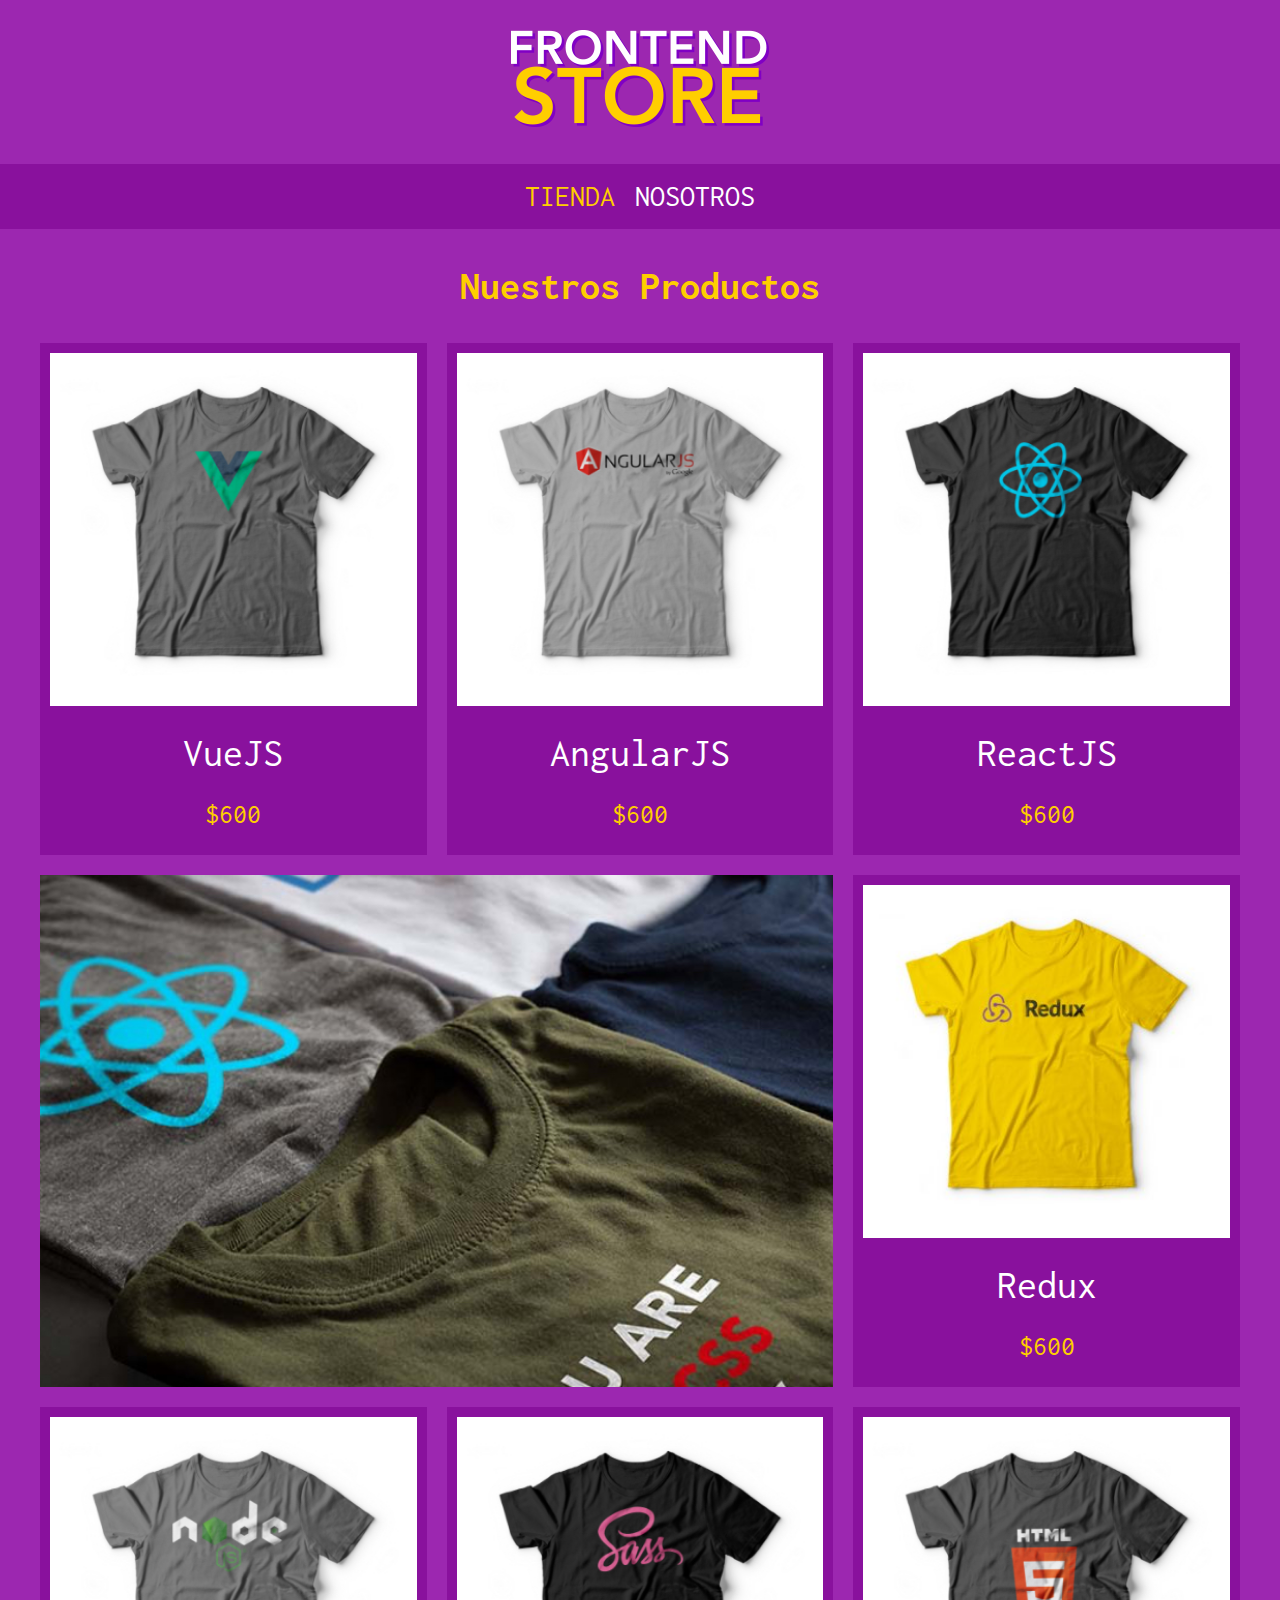
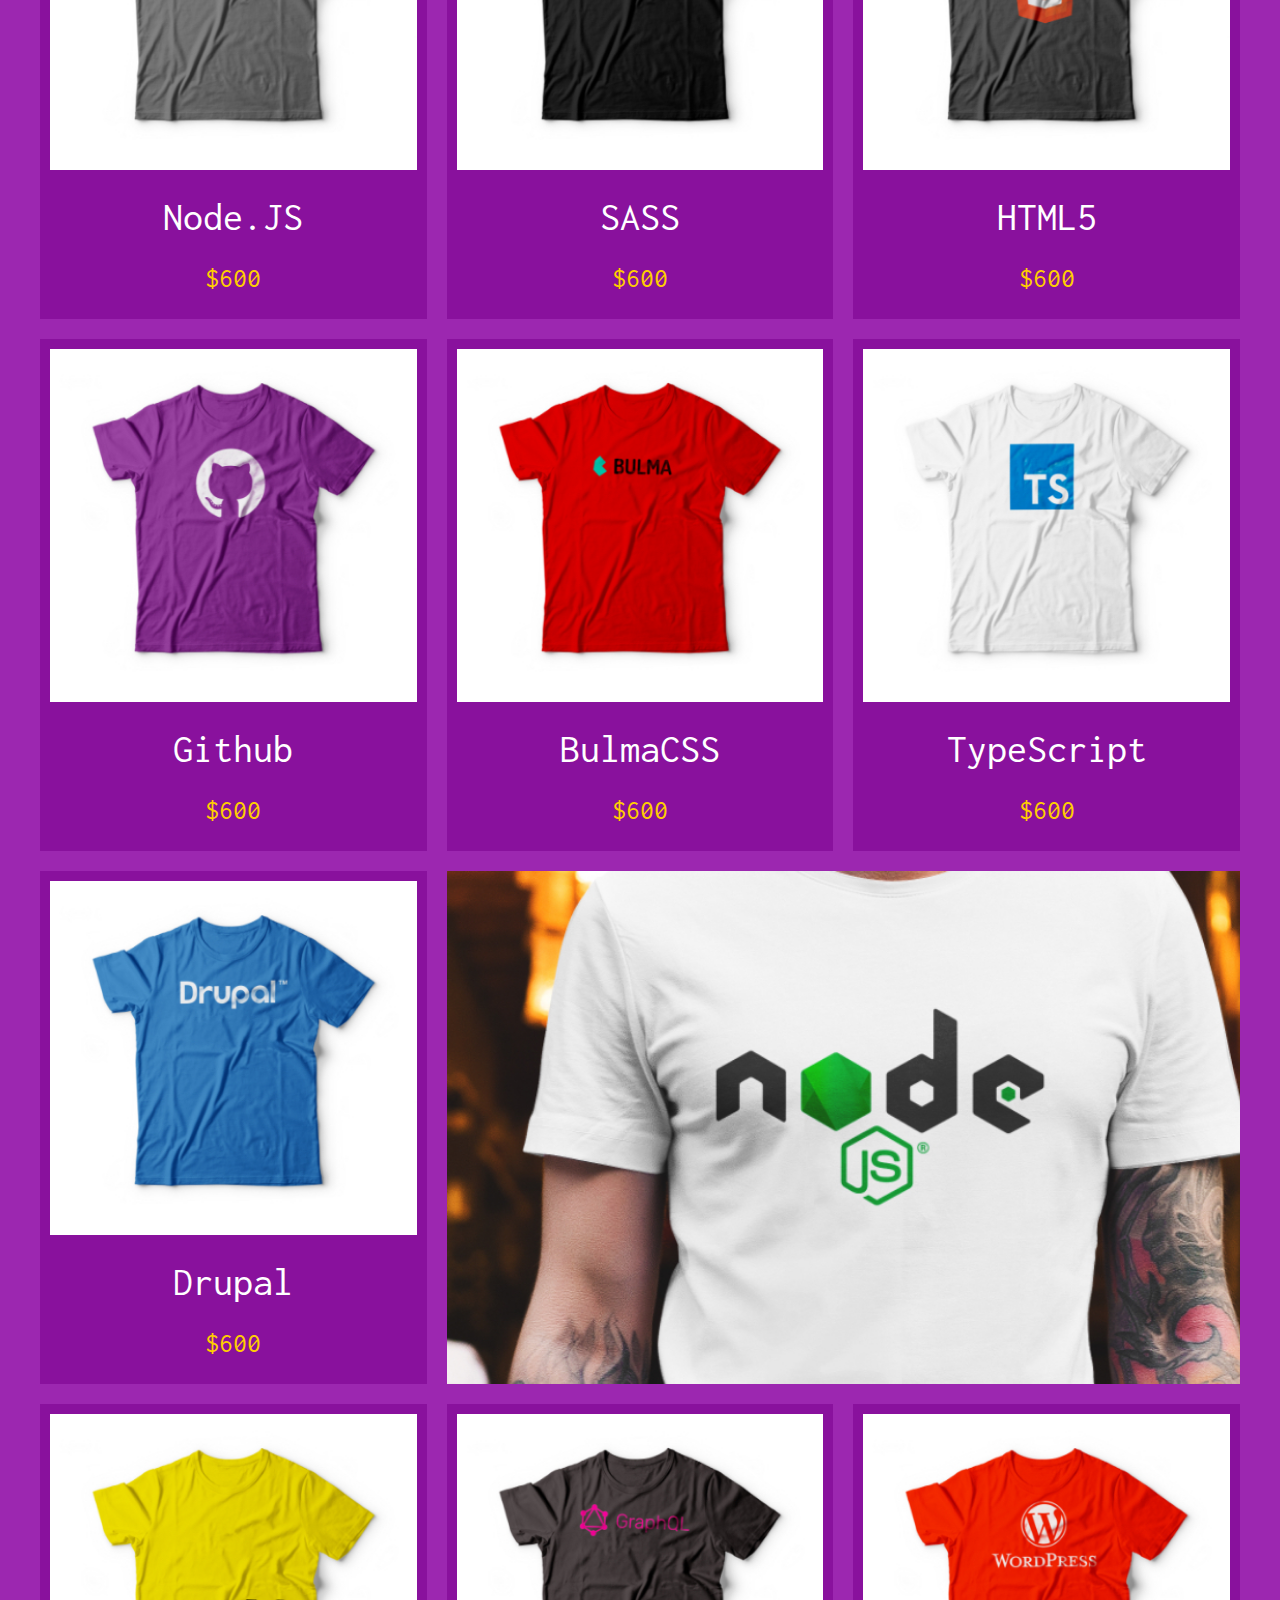
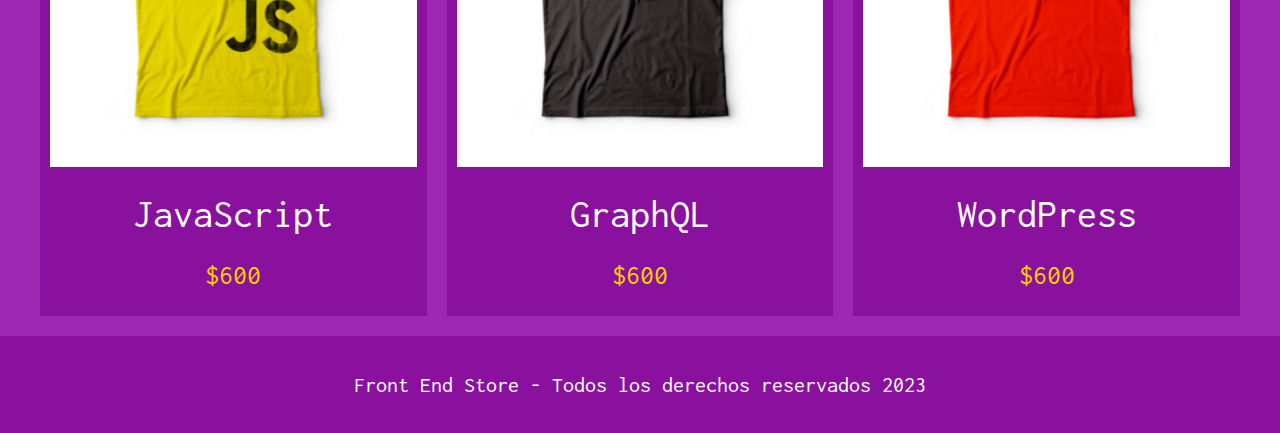
<file: frontend store/index.html>
<!DOCTYPE html>
<html lang="en">
<head>
    <meta charset="UTF-8">
    <meta name="viewport" content="width=device-width, initial-scale=1.0">
    <link rel="stylesheet" href="normalize.css">
    <link rel="preconnect" href="https://fonts.googleapis.com">
    <link rel="preconnect" href="https://fonts.gstatic.com" crossorigin>
    <link href="https://fonts.googleapis.com/css2?family=Inconsolata:wght@500&display=swap" rel="stylesheet">
    <link rel="stylesheet" href="style.css">
    <title>Frontend Store</title>
</head>
<body>
    <header class="header">
        <a href="index.html">
            <img class="header__logo" src="./img/logo.png" alt="Logotipo">
        </a>
    </header>

    <nav class="navegacion">
        <a class="navegacion__enlace navegacion__enlace--activo" href="./index.html">TIENDA</a>
        <a class="navegacion__enlace" href="./nosotros.html">NOSOTROS</a>
    </nav>

    <main class="contenedor">
        <h1>Nuestros Productos</h1>

        <div class="grid">
            <div class="producto">
                <a href="producto.html">
                    <img class="producto__imagen" src="img/1.jpg" alt="imagen camisa">
                    <div class="producto__informacion">
                        <p class="producto__nombre">VueJS</p>
                        <p class="producto__precio">$600</p>
                    </div>
                </a>
            </div>   <!--productos fin-->

            <div class="producto">
                <a href="producto.html">
                    <img class="producto__imagen" src="img/2.jpg" alt="imagen camisa">
                    <div class="producto__informacion">
                        <p class="producto__nombre">AngularJS</p>
                        <p class="producto__precio">$600</p>
                    </div>
                </a>
            </div>   <!--productos fin-->

            <div class="producto">
                <a href="producto.html">
                    <img class="producto__imagen" src="img/3.jpg" alt="imagen camisa">
                    <div class="producto__informacion">
                        <p class="producto__nombre">ReactJS</p>
                        <p class="producto__precio">$600</p>
                    </div>
                </a>
            </div>   <!--productos fin-->

            <div class="producto">
                <a href="producto.html">
                    <img class="producto__imagen" src="img/4.jpg" alt="imagen camisa">
                    <div class="producto__informacion">
                        <p class="producto__nombre">Redux</p>
                        <p class="producto__precio">$600</p>
                    </div>
                </a>
            </div>   <!--productos fin-->

            <div class="producto">
                <a href="producto.html">
                    <img class="producto__imagen" src="img/5.jpg" alt="imagen camisa">
                    <div class="producto__informacion">
                        <p class="producto__nombre">Node.JS</p>
                        <p class="producto__precio">$600</p>
                    </div>
                </a>
            </div>   <!--productos fin-->

            <div class="producto">
                <a href="producto.html">
                    <img class="producto__imagen" src="img/6.jpg" alt="imagen camisa">
                    <div class="producto__informacion">
                        <p class="producto__nombre">SASS</p>
                        <p class="producto__precio">$600</p>
                    </div>
                </a>
            </div>   <!--productos fin-->

            <div class="producto">
                <a href="producto.html">
                    <img class="producto__imagen" src="img/7.jpg" alt="imagen camisa">
                    <div class="producto__informacion">
                        <p class="producto__nombre">HTML5</p>
                        <p class="producto__precio">$600</p>
                    </div>
                </a>
            </div>   <!--productos fin-->

            <div class="producto">
                <a href="producto.html">
                    <img class="producto__imagen" src="img/8.jpg" alt="imagen camisa">
                    <div class="producto__informacion">
                        <p class="producto__nombre">Github</p>
                        <p class="producto__precio">$600</p>
                    </div>
                </a>
            </div>   <!--productos fin-->

            <div class="producto">
                <a href="producto.html">
                    <img class="producto__imagen" src="img/9.jpg" alt="imagen camisa">
                    <div class="producto__informacion">
                        <p class="producto__nombre">BulmaCSS</p>
                        <p class="producto__precio">$600</p>
                    </div>
                </a>
            </div>   <!--productos fin-->

            <div class="producto">
                <a href="producto.html">
                    <img class="producto__imagen" src="img/10.jpg" alt="imagen camisa">
                    <div class="producto__informacion">
                        <p class="producto__nombre">TypeScript</p>
                        <p class="producto__precio">$600</p>
                    </div>
                </a>
            </div>   <!--productos fin-->

            <div class="producto">
                <a href="producto.html">
                    <img class="producto__imagen" src="img/11.jpg" alt="imagen camisa">
                    <div class="producto__informacion">
                        <p class="producto__nombre">Drupal</p>
                        <p class="producto__precio">$600</p>
                    </div>
                </a>
            </div>   <!--productos fin-->

            <div class="producto">
                <a href="producto.html">
                    <img class="producto__imagen" src="img/12.jpg" alt="imagen camisa">
                    <div class="producto__informacion">
                        <p class="producto__nombre">JavaScript</p>
                        <p class="producto__precio">$600</p>
                    </div>
                </a>
            </div>   <!--productos fin-->

            <div class="producto">
                <a href="producto.html">
                    <img class="producto__imagen" src="img/13.jpg" alt="imagen camisa">
                    <div class="producto__informacion">
                        <p class="producto__nombre">GraphQL</p>
                        <p class="producto__precio">$600</p>
                    </div>
                </a>
            </div>   <!--productos fin-->

            <div class="producto">
                <a href="producto.html">
                    <img class="producto__imagen" src="img/14.jpg" alt="imagen camisa">
                    <div class="producto__informacion">
                        <p class="producto__nombre">WordPress</p>
                        <p class="producto__precio">$600</p>
                    </div>
                </a>
            </div>   <!--productos fin-->
            <div class="grafico grafico--camisas"></div>
            <div class="grafico grafico--node"></div>
        </div>

    </main>

    <footer class="footer">
        <p class="footer__texto">Front End Store - Todos los derechos reservados 2023</p>
    </footer>
</body>
</html>
</file>
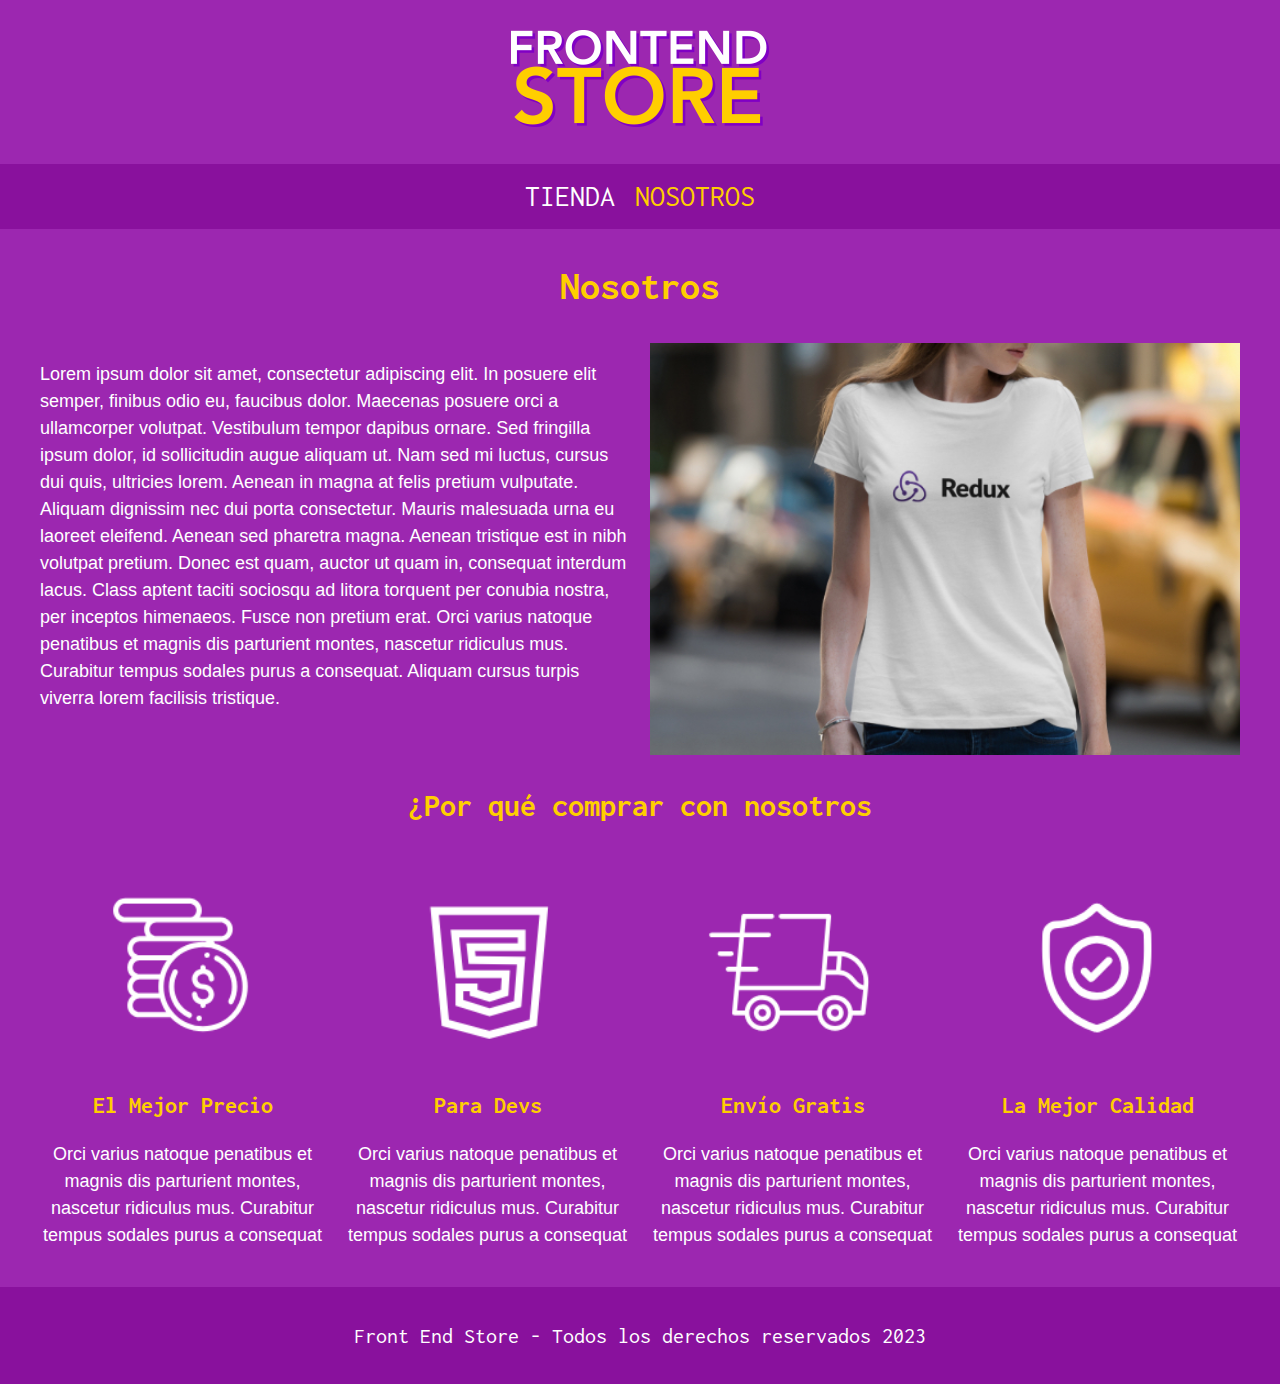
<file: frontend store/nosotros.html>
<!DOCTYPE html>
<html lang="en">
<head>
    <meta charset="UTF-8">
    <meta name="viewport" content="width=device-width, initial-scale=1.0">
    <link rel="stylesheet" href="normalize.css">
    <link rel="preconnect" href="https://fonts.googleapis.com">
    <link rel="preconnect" href="https://fonts.gstatic.com" crossorigin>
    <link href="https://fonts.googleapis.com/css2?family=Inconsolata:wght@500&display=swap" rel="stylesheet">
    <link rel="stylesheet" href="style.css">
    <title>Frontend Store</title>
</head>
<body>
    <header class="header">
        <a href="index.html">
            <img class="header__logo" src="./img/logo.png" alt="Logotipo">
        </a>
    </header>

    <nav class="navegacion">
        <a class="navegacion__enlace" href="./index.html">TIENDA</a>
        <a class="navegacion__enlace navegacion__enlace--activo" href="./nosotros.html">NOSOTROS</a>
    </nav>

    <main class="contenedor">
        <h1>Nosotros</h1>

        <div class="nosotros">
            <div class="nosotros__contenido">
                <p>Lorem ipsum dolor sit amet, consectetur adipiscing elit. In posuere elit semper, finibus odio eu, faucibus dolor. 
                    Maecenas posuere orci a ullamcorper volutpat. Vestibulum tempor dapibus ornare. Sed fringilla ipsum dolor, 
                    id sollicitudin augue aliquam ut. Nam sed mi luctus, cursus dui quis, ultricies lorem. 
                    Aenean in magna at felis pretium vulputate. Aliquam dignissim nec dui porta consectetur. 
                    Mauris malesuada urna eu laoreet eleifend. Aenean sed pharetra magna. Aenean tristique est in nibh volutpat pretium. 
                    Donec est quam, auctor ut quam in, consequat interdum lacus. 
                    Class aptent taciti sociosqu ad litora torquent per conubia nostra, per inceptos himenaeos. Fusce non pretium erat.

                    Orci varius natoque penatibus et magnis dis parturient montes, nascetur ridiculus mus. Curabitur tempus sodales purus a consequat. 
                    Aliquam cursus turpis viverra lorem facilisis tristique. 
                </p>
            </div>
            <img class="nosotros__imagen" src="./img/nosotros.jpg" alt="imagen nosotros">
        </div>
    </main>

    <section class="contenedor comprar">
        <h2 class="comprar__titulo">¿Por qué comprar con nosotros</h2>

        <div class="bloques">
            <div class="bloque">
                <img class="bloque__imagen" src="./img/icono_1.png" alt="por que comprar">
                <h3 class="bloque__titulo">El Mejor Precio</h3>
                <p>Orci varius natoque penatibus et magnis dis parturient montes, nascetur ridiculus mus. Curabitur tempus sodales purus a consequat</p>
            </div> <!--bloque-->

            <div class="bloque">
                <img class="bloque__imagen" src="./img/icono_2.png" alt="por que comprar">
                <h3 class="bloque__titulo">Para Devs</h3>
                <p>Orci varius natoque penatibus et magnis dis parturient montes, nascetur ridiculus mus. Curabitur tempus sodales purus a consequat</p>
            </div> <!--bloque-->

            <div class="bloque">
                <img class="bloque__imagen" src="./img/icono_3.png" alt="por que comprar">
                <h3 class="bloque__titulo">Envío Gratis</h3>
                <p>Orci varius natoque penatibus et magnis dis parturient montes, nascetur ridiculus mus. Curabitur tempus sodales purus a consequat</p>
            </div> <!--bloque-->

            <div class="bloque">
                <img class="bloque__imagen" src="./img/icono_4.png" alt="por que comprar">
                <h3 class="bloque__titulo">La Mejor Calidad</h3>
                <p>Orci varius natoque penatibus et magnis dis parturient montes, nascetur ridiculus mus. Curabitur tempus sodales purus a consequat</p>
            </div> <!--bloque-->
        </div> <!--bloques-->
    </section>

    <footer class="footer">
        <p class="footer__texto">Front End Store - Todos los derechos reservados 2023</p>
    </footer>
</body>
</html>
</file>
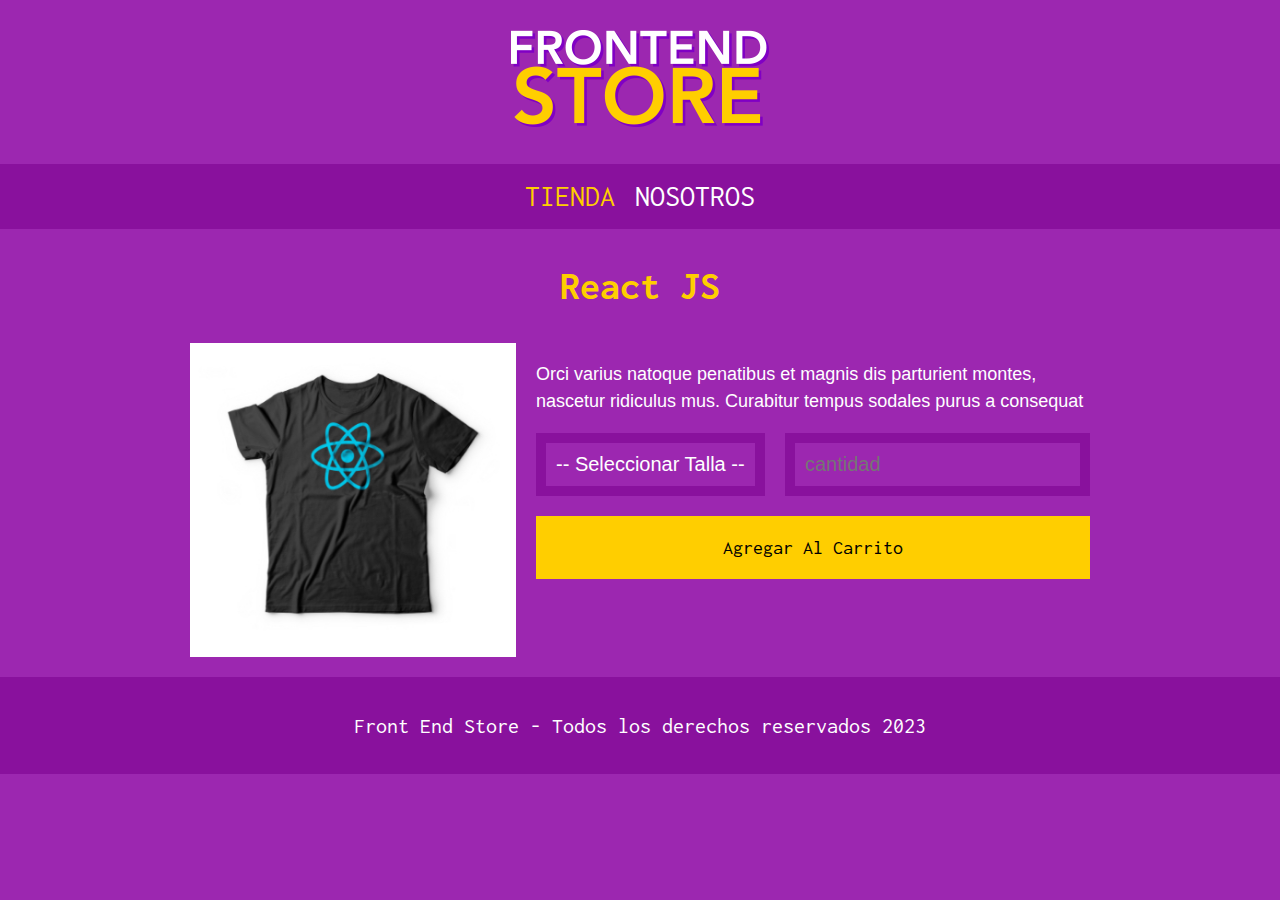
<file: frontend store/producto.html>
<!DOCTYPE html>
<html lang="en">
<head>
    <meta charset="UTF-8">
    <meta name="viewport" content="width=device-width, initial-scale=1.0">
    <link rel="stylesheet" href="normalize.css">
    <link rel="preconnect" href="https://fonts.googleapis.com">
    <link rel="preconnect" href="https://fonts.gstatic.com" crossorigin>
    <link href="https://fonts.googleapis.com/css2?family=Inconsolata:wght@500&display=swap" rel="stylesheet">
    <link rel="stylesheet" href="style.css">
    <title>Frontend Store</title>
</head>
<body>
    <header class="header">
        <a href="index.html">
            <img class="header__logo" src="./img/logo.png" alt="Logotipo">
        </a>
    </header>

    <nav class="navegacion">
        <a class="navegacion__enlace navegacion__enlace--activo" href="index.html">TIENDA</a>
        <a class="navegacion__enlace" href="nosotros.html">NOSOTROS</a>
    </nav>

    <main class="contenedor_imagen">
        <h1>React JS</h1>
        <div class="camisa">
            <img class="camisa__imagen" src="img/3.jpg" alt="imageb del producto">

            <div class="camisa__contenido">
                <p>Orci varius natoque penatibus et magnis dis parturient montes, nascetur ridiculus mus. 
                    Curabitur tempus sodales purus a consequat</p>

                    <form class="formulario">
                        <select class="formulario__campo"> <!--formulario de talles-->
                            <option disabled selected>-- Seleccionar Talla --</option>
                            <option>Chica</option>
                            <option>Mediana</option>
                            <option>Grande</option>
                        </select>
                        <input class="formulario__campo" type="number" placeholder="cantidad" min="1">
                        <input class="formulario__submit" type="submit" value="Agregar Al Carrito">
                    </form>
            </div>
        </div>
    </main>

    <footer class="footer">
        <p class="footer__texto">Front End Store - Todos los derechos reservados 2023</p>
    </footer>
</body>
</html>
</file>
<file: frontend store/style.css>
:root {
    --primario: #9c27b0;
    --primarioOscuro: #89119d;
    --secundario: #ffce00;
    --secundarioOscuro: rgb(233,287,2);
    --blanco: #fff;
    --negro: #000;

    --fuentePrincipal: 'Inconsolata', monospace;

}

html {
    box-sizing: border-box;
    font-size: 62.5%;
}

*, *:before, *:after {
    box-sizing: inherit;
}

/*globales*/

body{
    background-color: var(--primario);
    font-size: 1.6rem;
    line-height: 1.5;
}
p{
    font-size: 1.8rem;
    font-family: Arial, Helvetica, sans-serif;
    color: var(--blanco);
}
a {
    text-decoration: none;
}
img {
    width: 100%;
}
.contenedor {
    max-width: 120rem;
    margin: 0 auto;
}
.contenedor_imagen{
    max-width: 90rem;
    margin: 0 auto;
}
h1, h2, h3{
    text-align: center;
    color: var(--secundario);
    font-family: var(--fuentePrincipal);
}
h1{
    font-size: 4rem;
}
h2{
    font-size: 3.2rem;
}
h3{
    font-size: 2.4rem;
}

/*header*/

.header{
    display: flex;
    justify-content: center;
}
.header__logo{
    margin: 3rem 0;
}
/*footer*/
.footer{
    background-color: var(--primarioOscuro);
    padding: 1rem 0;
    margin-top: 2rem;
}
.footer__texto{
    font-family: var(--fuentePrincipal);
    text-align: center;
    font-size: 2.2rem;
}

/*navegacion*/
.navegacion{
    background-color: var(--primarioOscuro);
    padding: 1rem 0;
    display: flex;
    justify-content: center;
    gap: 2rem; /*para separar tienda y nosotros. forma nueva*/
}
.navegacion__enlace{
    font-family: var(--fuentePrincipal);
    color: var(--blanco);
    font-size: 3rem;
    /*margin-right: 2rem;*/
}
/*.navegacion__enlace:last-of-type { forma vieja de separar.
    margin-right: 0;
}*/

.navegacion__enlace--activo,
.navegacion__enlace:hover {
    color: var(--secundario);
}

/*grid*/
.grid{
    display: grid;
    grid-template-columns: repeat(2, 1fr);
    gap: 2rem;
}
@media (min-width: 768px){
    .grid{
        grid-template-columns: repeat(3, 1fr);
    }
}

/*productos*/
.producto{
    background-color: var(--primarioOscuro);
    padding: 1rem;
}
.producto__imagen{
    width: 100%;
}

.producto__nombre{
    font-size: 4rem;
}
.producto__precio{
    font-size: 2.8rem;
    color: var(--secundario);
}
.producto__nombre,
.producto__precio{
    font-family: var(--fuentePrincipal);
    margin: 1rem 0; /*para achicar el margen*/
    text-align: center;
}

/*graficos*/

.grafico{
    min-height: 30rem;
    background-repeat: no-repeat;
    background-size: cover;
    grid-column: 1 / 3;
}

.grafico--camisas{
    grid-row: 2 / 3;
    background-image: url(./img/grafico1.jpg);
}

.grafico--node{
    background-image: url(./img/grafico2.jpg);
    grid-row: 8 / 9;
}

@media (min-width: 768px){
    .grafico--node{
        grid-row: 5 / 6;
        grid-column: 2 / 4;
    }
}

/*nosotros*/
.nosotros{
    display: grid;
    grid-template-rows: repeat(2, auto);
}

@media (min-width: 768px) {
    .nosotros{
        grid-template-columns: repeat(2, 1fr);
        column-gap: 2rem;
    }
}

.nosotros__imagen{
    grid-row: 1 / 2;
    width: 100%;
    
}

@media (min-width: 768px){
    .nosotros__imagen{
        grid-column: 2 / 3;
    }
}

/*bloques*/

.bloques{
    display: grid;
    grid-template-columns: repeat(2, 1fr);
    gap: 2rem;
}
@media (min-width: 768px){
    .bloques{
        grid-template-columns: repeat(4, 1fr);
    }
}
.bloque{
    text-align: center;
}
.bloque__imagen{
    width: 100%;
}

.bloque__titulo{
    margin: 0;
}

/*pagina del producto*/

    
@media (min-width: 768px){
    .camisa{
        display: grid;
        grid-template-columns: repeat(2, 1fr);
        column-gap: 2rem;
        
    }
}



.formulario__submit{
    background-color: var(--secundario);
    border: none;
    font-size: 2rem;
    font-family: var(--fuentePrincipal);
    padding: 2rem;
    transition: background-color .3s ease;
    grid-column: 1 / 3;
}
.formulario__submit:hover{
    cursor: pointer;
    background-color: var(--secundarioOscuro);
}

.formulario__campo{
    border: 1rem solid var(--primarioOscuro);
    background-color: var(--primario);
    color: var(--blanco);
    font-size: 2rem;
    font-family: Arial, Helvetica, sans-serif;
    padding: 1rem;
    appearance: none;
}

.formulario{
    display: grid;
    grid-template-columns: repeat(2, 1fr);
    gap: 2rem;
}
</file>
